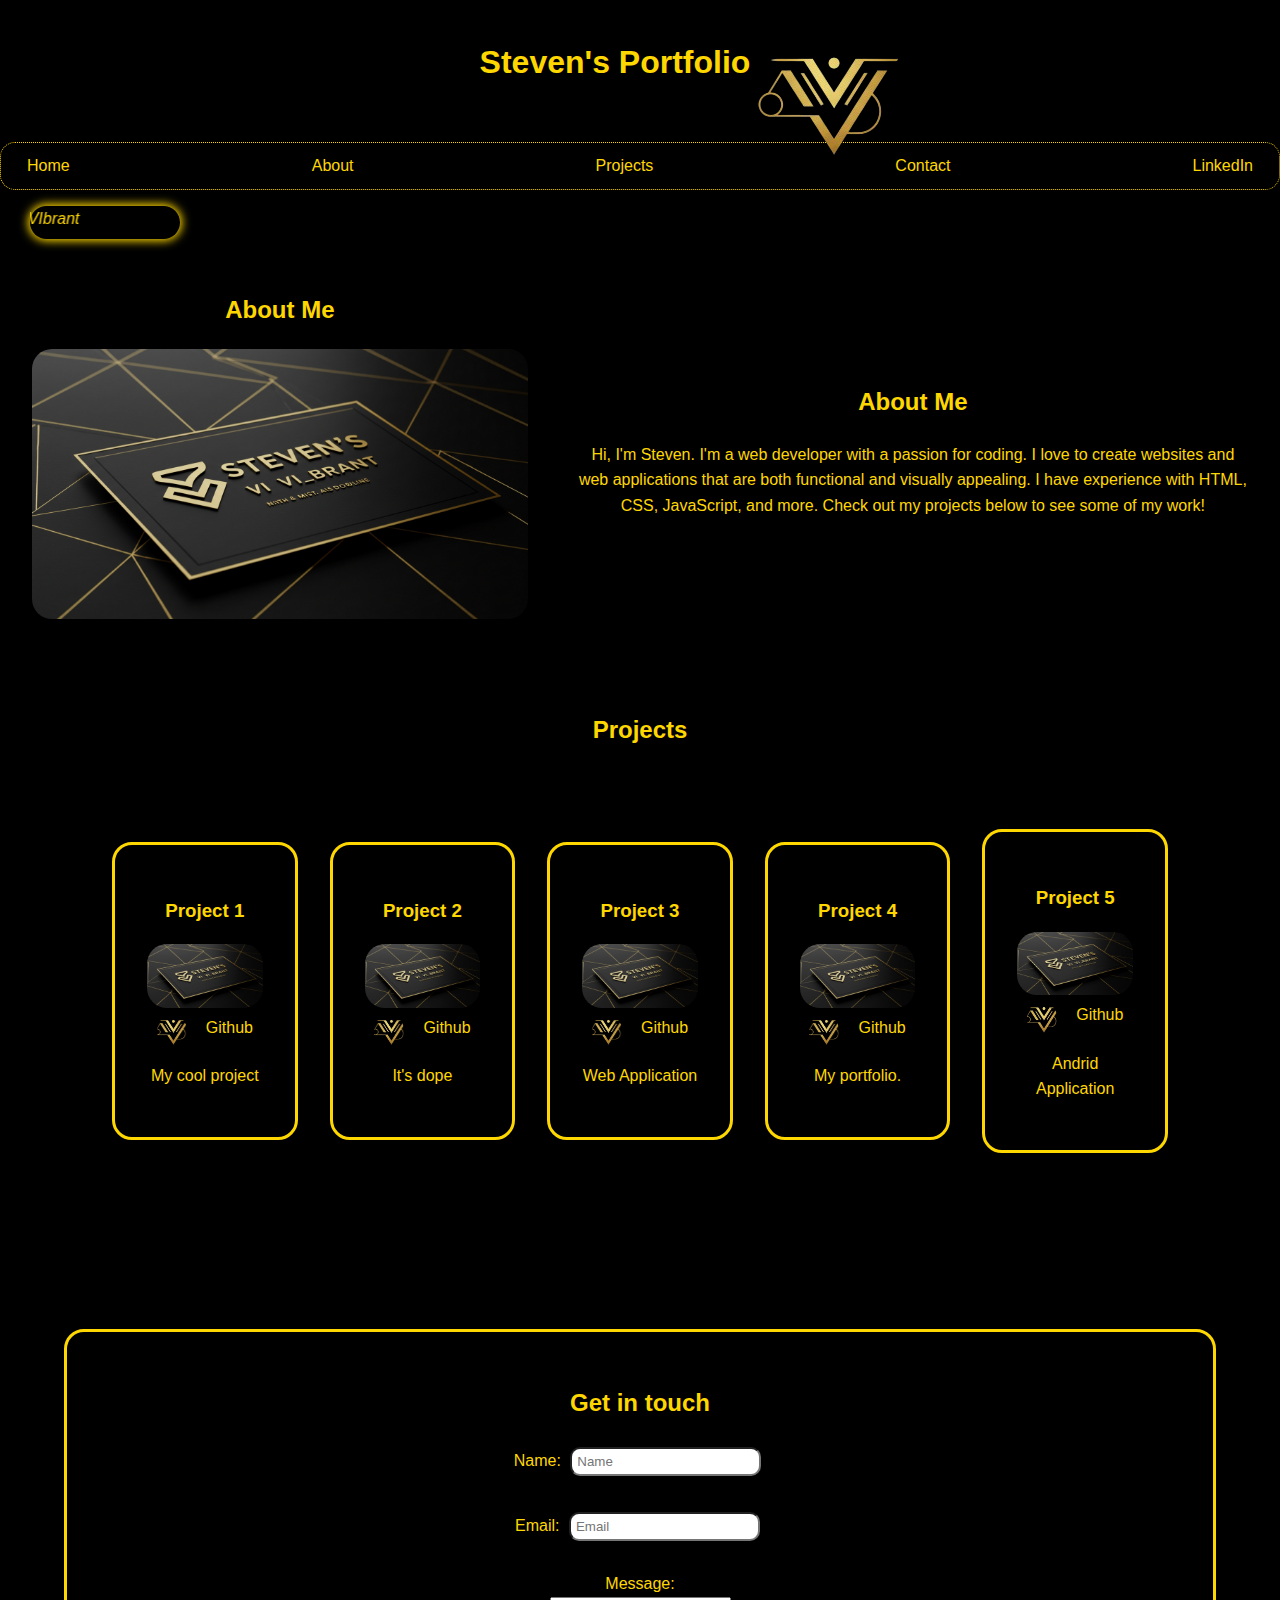
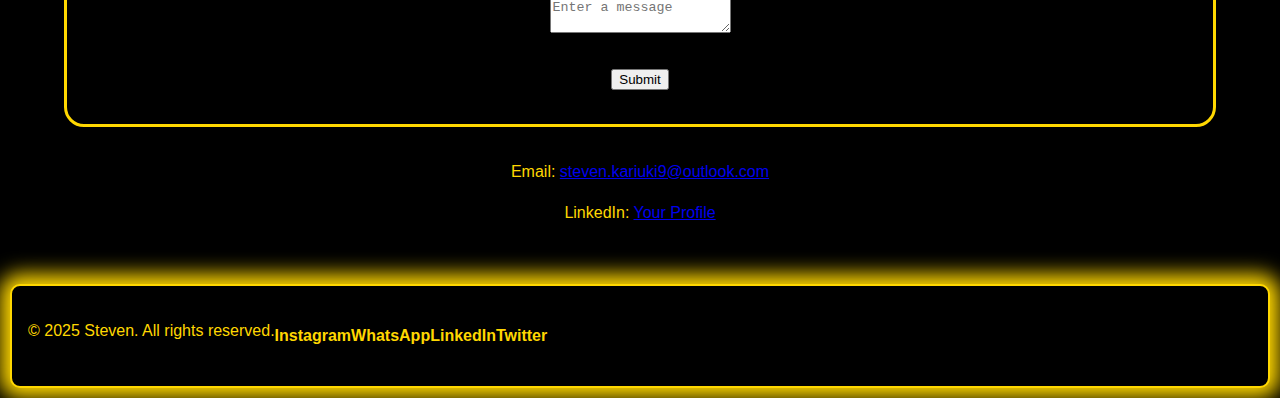
<file: site 2/index.html>
<!DOCTYPE html>
<html lang="en">
<head>
  <meta charset="UTF-8">
  <meta name="viewport" content="width=device-width, initial-scale=1.0">
  <title>My Portfolio</title>
  <link rel="stylesheet" href="style.css">
</head>
<body>
  <header>
    <div class="header">
        <div class="header">
            <h1 class="header"><b>Steven's Portfolio</b></h1>
        </div>
        <div class="icon">
            <img src="/images/icon.png" alt="">
        </div>
    </div>
    
  </header>
  <nav>
    <ul class="nav">
      <li class="home"><a href="#home">Home</a></li>
      <li><a href="#about">About</a></li>
      <li><a href="#projects">Projects</a></li>
      <li><a href="#contact">Contact</a></li>
      <li><a href="https://www.linkedin.com/in/steven-muiruri-11b73a263/">LinkedIn</a></li>
    </ul>
  </nav>
  <div class="mar">
    <marquee behavior="" direction="right"><i>This is VIbrant</i></marquee>
  </div>
  <section  id="about">
    <div class="card1">
        <div class="Image">
            <h2>About Me</h2>
            <img class="img" src="/images/Card1.jpg" alt="">

        </div>
        <div class="text">
            <h2>About Me</h2>
            <p>Hi, I'm Steven. I'm a web developer with a passion for coding. I love to create websites and web applications that are both functional and visually appealing. I have experience with HTML, CSS, JavaScript, and more. Check out my projects below to see some of my work!</p>

        </div>
    </div>
  </section>

  <section id="projects">
    <h2>Projects</h2>
    <div class="project">
        <div class="project1">
            <h3>Project 1</h3>
            <img class="project-img" src="/images/Card1.jpg" alt="">
            <div class="details">
                <div class="logo">
                    <img src="/images/icon.png" alt="">
                </div>
                <div class="link-project">
                    <a class="link" href="https://github.com/StevenKariuki">Github</a>
                </div>
            </div>
            <p>My cool project</p>
        </div>
        <div class="project1">
            <h3>Project 2</h3>
            <img class="project-img" src="/images/Card1.jpg" alt="">
            <div class="details">
                <div class="logo">
                    <img src="/images/icon.png" alt="">
                </div>
                <div class="link-project">
                    <a class="link" href="https://github.com/StevenKariuki">Github</a>
                </div>
            </div>
            <p>It's dope </p>
        </div>
        <div class="project1">
            <h3>Project 3</h3>
            <img class="project-img" src="/images/Card1.jpg" alt="">
            <div class="details">
                <div class="logo">
                    <img src="/images/icon.png" alt="">
                </div>
                <div class="link-project">
                    <a class="link" href="https://github.com/StevenKariuki">Github</a>
                </div>
            </div>
            <p>Web Application</p>
        </div>
        <div class="project1">
            <h3>Project 4</h3>
            <img class="project-img" src="/images/Card1.jpg" alt="">
            <div class="details">
                <div class="logo">
                    <img src="/images/icon.png" alt="">
                </div>
                <div class="link-project">
                    <a class="link" href="https://github.com/StevenKariuki">Github</a>
                </div>
            </div>
            <p>My portfolio.</p>
        </div>
        <div class="project1">
            <h3>Project 5</h3>
            <img class="project-img" src="/images/Card1.jpg" alt="">
            <div class="details">
                <div class="logo">
                    <img src="/images/icon.png" alt="">
                </div>
                <div class="link-project">
                    <a class="link" href="https://github.com/StevenKariuki">Github</a>
                </div>
            </div>
            <p>Andrid Application</p>
        </div>
    </div>
  </section>

  <section id="contact">
    <div class="contact-form">
        <h2>Get in touch</h2>
        <form action="">
            <label for="name">Name:</label>
            <input class="name" type="text" id="name" name="name" placeholder="Name"><br><br>
            <label for="email">Email:</label>
            <input  class="email" type="email" id="email" name="email" placeholder="Email"><br><br>
            <label for="message">Message:</label><br>
            <textarea  class="message" id="message" name="message" placeholder="Enter a message"></textarea><br><br>
            <input class="submit-btn" type="submit" value="Submit">
        </form>
    </div>
    <p>Email: <a href="steven.kariuki9@outlook.com"> steven.kariuki9@outlook.com</a></p>
    <p>LinkedIn: <a href="#">Your Profile</a></p>
  </section>

  <footer class="footer">
    <div class="footer1">
        <p>&copy; 2025 Steven. All rights reserved.</p>
    </div>
    <div class="footer2">
       <h4>Instagram</h4>
       <h4>WhatsApp</h4>
       <h4>LinkedIn</h4>
       <h4>Twitter</h4> 
    </div>
  </footer>
</body>
</html>
</file>
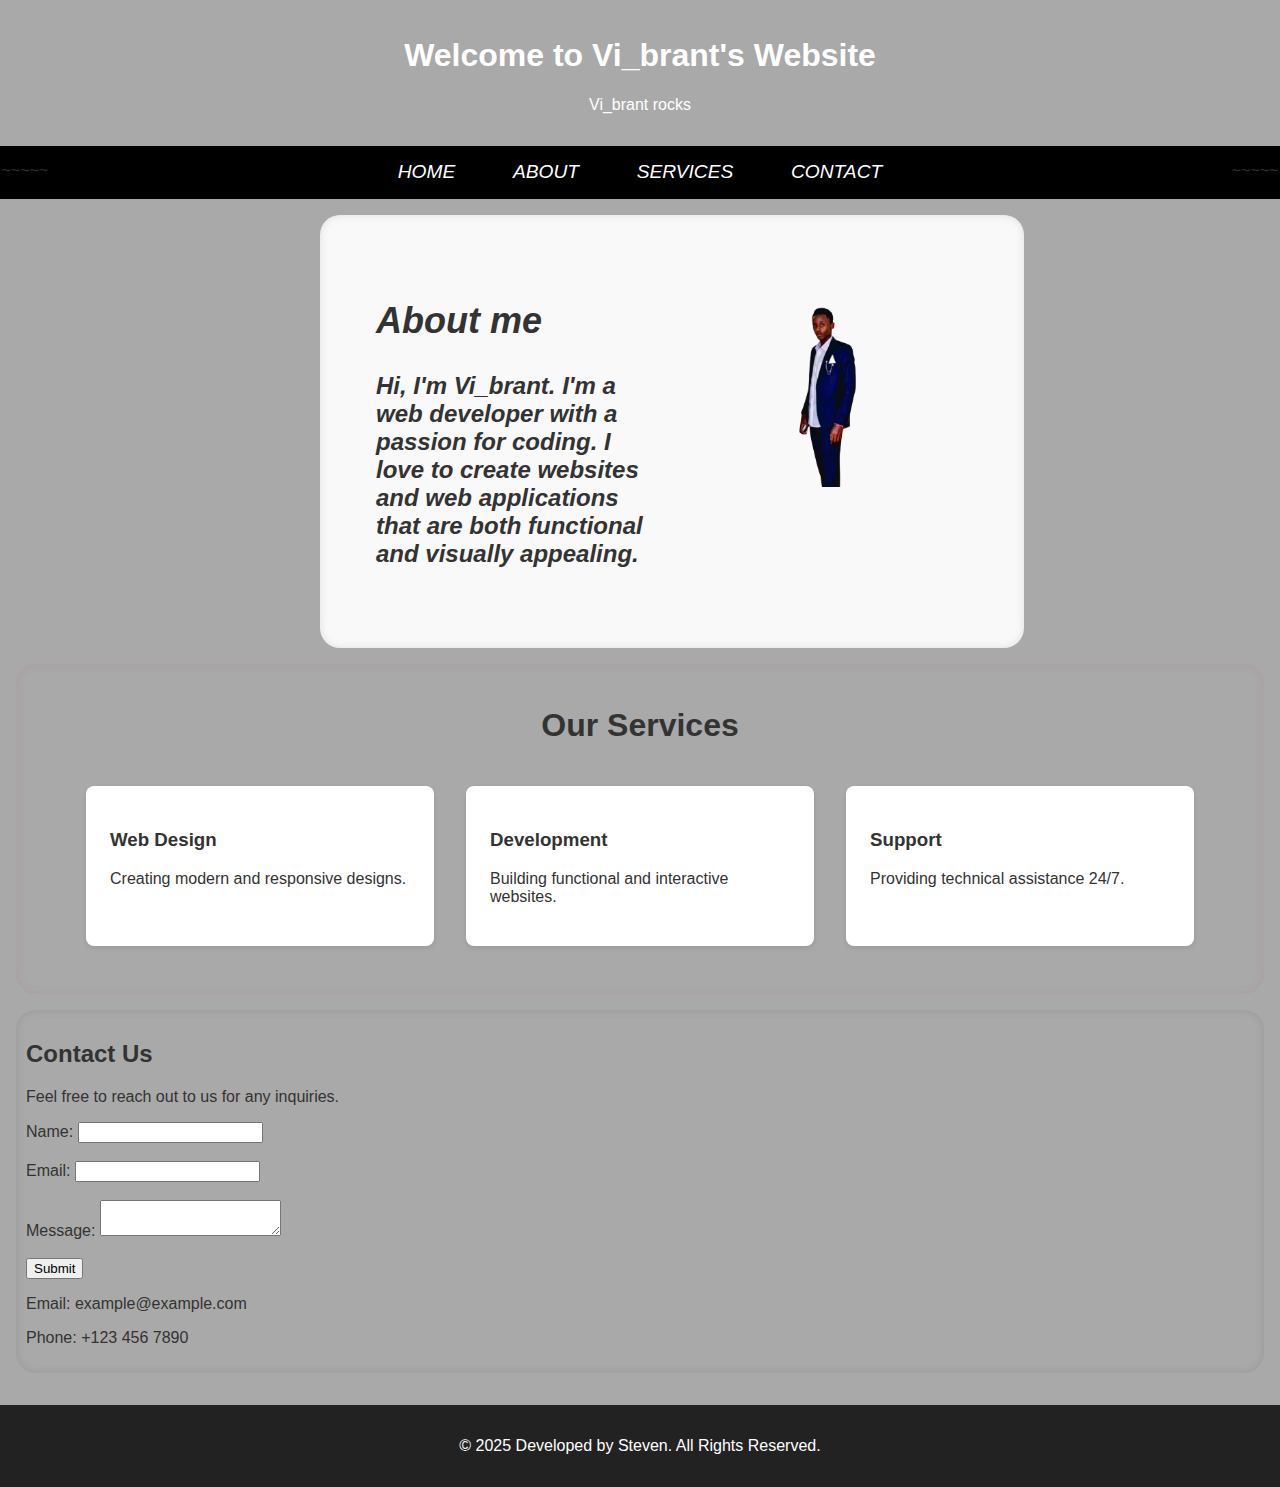
<file: site2/index.html>
<!DOCTYPE html>
<html lang="en">
<head>
    <meta charset="UTF-8">
    <meta name="viewport" content="width=device-width, initial-scale=1.0">
    <title>Site two race</title>
</head>
<body>
    <!DOCTYPE html>
<html lang="en">
<head>
    <meta charset="UTF-8">
    <meta name="viewport" content="width=device-width, initial-scale=1.0">
    <title>Simple Website</title>
    <link rel="stylesheet" href="style.css">
</head>
<body>

    <header class="header">
        <h1>Welcome to Vi_brant's Website</h1>
        <p>Vi_brant rocks</p>
    </header>

    <nav class="nav">
        <marquee class="mar" behavior="" direction="right"><p>~~~~~</p></marquee>
        <a href="#about">Home</a>
        <a href="#about">About</a>
        <a href="#services">Services</a>
        <a href="#contact">Contact</a>
        <marquee class="mar" behavior="" direction="left"><p>~~~~~</p></marquee>
    </nav>

    <section class="section1" id="about">
        <div class="text">
            <h2>About me</h2>
        <p>Hi, I'm Vi_brant. I'm a web developer with a passion for coding. I love to create websites and web applications that are both functional and visually appealing.</p>
        </div>
        <div class="img">
            <img class="image" src="/images/me1.png" alt="Developer">
        </div>
    </section>

    <section class="service" id="services">
        <h2 class="title">Our Services</h2>
        <div class="whole">
            <div class="card1">
                <h3>Web Design</h3>
                <p>Creating modern and responsive designs.</p>
            </div>
            <div class="card2">
                <h3>Development</h3>
                <p>Building functional and interactive websites.</p>
            </div>
            <div class="card3">
                <h3>Support</h3>
                <p>Providing technical assistance 24/7.</p>
            </div>
        </div>
    </section>

    <section class="contact" id="contact">
        <h2>Contact Us</h2>
        <p>Feel free to reach out to us for any inquiries.</p>
        <!-- line around form-->
        <form class="form" action="">
            <label for="name">Name:</label>
            <input type="text" id="name" name="name"><br><br>
            <label for="email">Email:</label>
            <input type="email" id="email" name="email"><br><br>
            <label for="message">Message:</label>
            <textarea id="message" name="message"></textarea><br><br>
            <button type="submit">Submit</button>
            
        </form>
        <p>Email: example@example.com</p>
        <p>Phone: +123 456 7890</p>
    </section>

    <footer>
        <p>&copy; 2025 Developed by Steven. All Rights Reserved.</p>
    </footer>

</body>
</html>

</body>
</html>
</file>
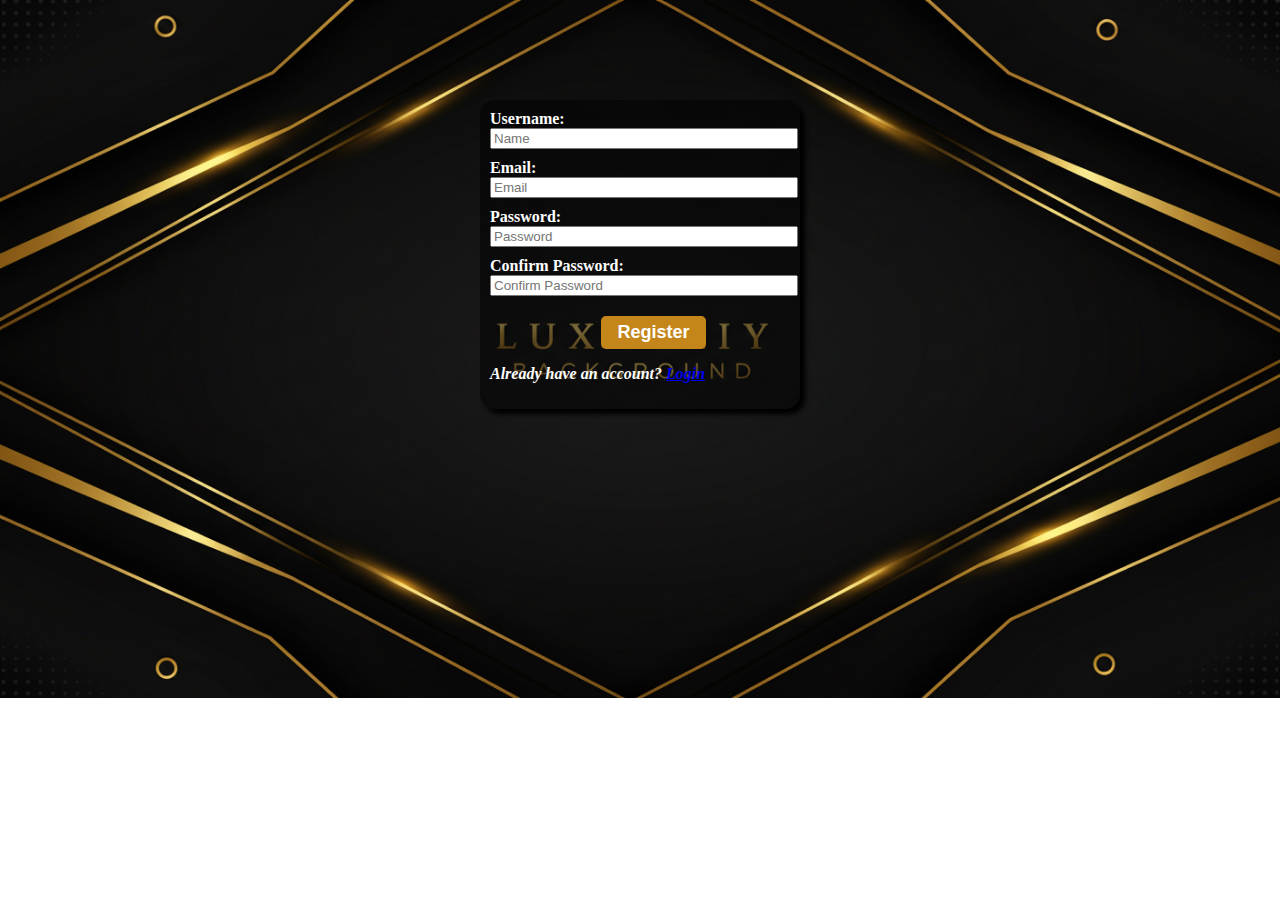
<file: register.html>
<!DOCTYPE html>
<html lang="en">
<head>
    <meta charset="UTF-8">
    <meta name="viewport" content="width=device-width, initial-scale=1.0">
    <title>Register</title>
    <link rel="stylesheet" href="styleregister.css">
</head>
<body>
    <!-- Registering for the first time -->
    <div class="register">
        <form class="register-form" id="register-form">
            <label for="username">Username:</label>
            <input type="text" id="username" name="username" placeholder="Name" required>
            <br>
            <label for="email">Email:</label>
            <input type="email" id="email" name="email" placeholder="Email" required>
            <br>
            <label for="password">Password:</label>
            <input type="password" id="password" name="password" placeholder="Password">
            <br>
            <label for="confirm-password">Confirm Password:</label>
            <input type="password" id="confirm-password" name="confirm-password" placeholder="Confirm Password">
            <br>
            <button class="button" type="submit" onclick="location.href='login.html'; return false;">Register</button>
            <br>
            <p><i>Already have an account? <a href="login.html">Login</a></i></p>
        </form>
    </div>
</body>
</html>
</file>
<file: site 2/style.css>
/* @media for the site to adjust to any screen size */

@media (max-width: 768px) {
    nav ul {
      flex-direction: column;
    }
    nav ul li {
      margin: 1rem 0;
    }
  }

  
  /* General styles */


body {
    font-family: Arial, sans-serif;
    line-height: 1.6;
    margin: 0;
    padding: 0;
    background-color: #000000;
    color: gold;
  }
  
  header {
    background:black;
    color: #fff;
    padding: 1rem;
    animation-name: bar-Nav;
    animation-duration: 2s;

  }
  @keyframes bar-Nav {
    0%{
        opacity: 0;
        transform: translateY(-100%);
    }
    100%{
        opacity: 1;
        transform: translateY(0);
    }
    
  }
  .icon{
    width: 50px;
    height: 50px;
    animation-name: icon;
    animation-duration: 5s;
  }
  @keyframes icon {
    0%{
        opacity: 0;
        transform: translate3d(0, 0, 0) rotate(0deg);
    }
    100%{
        opacity: 1;
        transform: translate3d(0, 0, 0) rotate(360deg);
    } 
  }
    .icon:hover{
        /* Smooth */
        transition: transform 0.5s;
        transform: scale(1.1);

    }

    .mar{   
        margin-left: 30px;
        width: 150px;
        border:  0px gold;
        border-radius: 20px;
        box-shadow: 0 0 10px 2px gold;
    }
  .header{
    display: flex;
    justify-content:center;
    align-items: center;
    color: gold;
    animation-name: header;
    animation-duration: 3s;
  }
  @keyframes header {
    0%{
        opacity: 0;
        transform: translateX(-100%);
    }
    100%{   
        opacity: 1;
        transform: translateX(0);
    }
  }

  nav ul {
    list-style: none;
    display: flex;
    justify-content: space-between;
    border: dotted 1px gold;
    border-radius: 15px ;
    padding: 10px;
    animation-name: nav;
    animation-duration: 4s;
  }
  @keyframes nav {
    0%{
        opacity: 0;
        transform: translateX(100%);
    }
    100%{
        opacity: 1;
        transform: translateX(0%);
    }
  }

  
  nav ul li {
    display: inline;
    margin: 0 1rem;
  }
  
  nav ul li a {
    color: gold;
    text-decoration: none;
  }
  nav ul li a:hover {
    color: white;
  }
  
  section {
    padding: 2rem;
    text-align: center;
  }
  .card1{
    display: flex;
    justify-content: center;
    align-items: center;
    
  }
  .img{
    width: 100%;
    height: 100%;
    object-fit: cover;
    border-radius: 20px;
    animation-name: img;
    animation-duration: 2s;
    animation-iteration-count: infinite;
  }
  @keyframes img {
    0% {
        box-shadow: 0 0 5px gold, 0 5 10px gold, 0 10 15px gold;
      }
      50%{
        
        box-shadow: 0 0 10px rgb(248, 2, 195), 0 0 20px rgb(235, 6, 223), 0 0 30px gold;
      }
      100%,1% {
        box-shadow: 0 0 15px white, 0 0 30px #74f611, 0 0 50px #ff00ff;
      }
      1%,0%{
        box-shadow: 0 0 10px gold, 0 0 20px gold, 0 0 30px gold;
      }
  }
  .text{
    margin-left: 50px;
  }
  
  .project {
    background-color: black;
    /* Carosel */
    display: flex;
    justify-content: space-between;
    align-items: center;
    padding: 2rem;
    margin: 2rem;
    border-radius: 20px;
    animation-name: glowing;
    animation-duration: 2s;
    animation-iteration-count: infinite;
    
  }
  /* Glowing a circle */
  @keyframes glowing {
    0% {
        box-shadow: 0 0 5px gold, 0 5 10px gold, 0 10 15px gold;
      }
      50%{
        
        box-shadow: 0 0 10px rgb(248, 2, 195), 0 0 20px rgb(235, 6, 223), 0 0 30px gold;
      }
      100%,1% {
        box-shadow: 0 0 15px white, 0 0 30px #74f611, 0 0 50px #ff00ff;
      }
      1%,0%{
        box-shadow: 0 0 10px gold, 0 0 20px gold, 0 0 30px gold;
      }
}

  .project img {
    width: 100%;
    height: 100%;
    object-fit: cover;
    border-radius: 20px;
    /* glowing gold; */
  }
  .project1{
    display: inline;
    justify-content: center;
    align-items: center;
    /* card */
    padding: 2rem;
    margin: 1rem;
    border-radius: 20px;
    border: solid;
  }

  /* Keyframes for the project to be in a carosel way */
    .project1{
        animation-name: project1;
        animation-duration: 2s;
        animation-iteration-count: infinite;
    }
    @keyframes project1 {
        0% { 
            transform: translateX(0);
        }
        50% { 
            transform: translateX(10px);
        }
        100% { 
            transform: translateX(0);
        }
    }
  .project1:hover{
    box-shadow: 0 0 20px 10px gold;
    animation-play-state:paused ;
  }
  .details{
    display: flex;
    justify-content: space-around;
  }
  
  .logo{
    width: 30px;
  }
  .link{
    text-decoration: none;
    color: gold;
  }
  .link:hover{
    color: white;
  }

  .contact-form{
    justify-content: center;
    align-items: center;
    padding: 2rem;
    margin: 2rem;
    border-radius: 20px;
    border: solid;
    background-color: black;
    color: gold;
    animation-name: contact-form;
    animation-duration: 2s;
    animation-iteration-count: infinite;
  }
  .contact-form:hover{
    box-shadow: 0 0 20px 10px gold;
    animation-play-state: paused;

}

    @keyframes contact-form {
        0% { 
            transform: translateY(0);
        }
        50% { 
            transform: translateY(10px);
        }
        100% { 
            transform: translateY(0);
        }
    }

    .name{
        border-radius: 10px;
        padding: 5px;
        margin: 5px;
    }
    /* Animation for when a person starts typing in the name field then placeholder movers to the border line*/
    .name:hover{
        transform: scale3d(1.1, 1.1, 1.1);
        transition: transform 1s ease-in-out;
        border: gold 1px;


    }
    .email{
        border-radius: 10px;
        padding: 5px;
        margin: 5px;
    }

    .email:hover{
        transform: scale3d(1.1, 1.1, 1.1);
        transition: transform 1s ease-in-out;
        border: gold 1px;
    }
    
    
  
  footer {
    display: flex;
    padding: 1rem;
    background: black;
    border: solid 2px;
    border-radius: 10px;
    box-shadow:0 0 20px 10px gold ;
    margin: 10px 10px 10px 10px;
  }
  .footer2{
    display: flex;
    justify-content: space-between;
  }
</file>
<file: site2/style.css>
body {
    font-family: Arial, sans-serif;
    margin: 0;
    padding: 0;
    color: #333;
    background: darkgray;
}
header {
    background: darkgray;
    color: white;
    padding: 1em 0;
    text-align: center;
    animation-name: header;
    animation-duration: 4s;
}
@keyframes header {
    0%{
        background: darkgray;
        color: white;

    }
    50%{
        background: white;
        color: black;
    }
    100%{
        background: darkgray;
        color: white;
    }

}
nav {
    display: flex;
    justify-content: center;
    background: black;
}
nav a {
    color: white;
    text-decoration: none;
    padding: 0.8em 1.5em;
    display: block;
    font-size: 1.2em;
    font-style: oblique;
    text-transform: uppercase;
}
nav a:hover {
    background:darkgray;
    font-style: normal;
    font-weight: normal;
}
/* glowing Marquee */
.mar{
    width: 100%;
    overflow: hidden;
    white-space: nowrap;
    box-sizing: border-box;
    animation: marquee 15s linear infinite;

}
.mar:hover {
    animation-play-state: paused;
}
@keyframes marquee {
    0%   { transform: translate(0, 0); }
    100% { transform: translate(-100%, 0); }

}

.section1 {
    padding: 2em;
    text-align: center;
    display: flex;
    box-shadow: inset 0 0 10px rgba(0, 0, 0, 0.1);
    border-radius: 20px;
    margin: 1em;
    width: 50%;
    justify-content: center;
    margin-left: 25%;
}
.section1{
    background: #f9f9f9;
}
.section1:hover{
    background: #f0f0f0;
    box-shadow: #333 0 0 20px;
}
.text{
    font-size: 1.5em;
    font-family: 'Franklin Gothic Medium', 'Arial Narrow', Arial, sans-serif;
    font-style: oblique;
    font-weight: bold;
    justify-content: center;
    text-align: left;
    width: 50%;
    margin: 1em;

    /*  */
}
.img{
    width: 50%;
    margin: 1em;
}
.image{
    width: 50%;
    size: 50%;
    margin: 1em;
    animation-name: image;
    animation-duration: 2s;
}
/* Animation on the image */

@keyframes image {
    0%   { transform: scale(1); }
    50%  { transform: scale(1.1); }
    100% { transform: scale(1); }
}
.service{
    justify-content: center;
    border-radius: 20px;
    box-shadow: inset 0 0 10px rgba(194, 45, 45, 0.1);
    margin: 1em;
    padding: 1em;
    
}
.service:hover{
    animation-name: service;
    animation-duration: 6s;
    animation-iteration-count: infinite;
}

/* smooth color and scale change */
@keyframes service {
    0%   { background: darkgray; }
    50%  { background: dimgray; }
    0%   { background: darkgray; }
}
.whole{
    display: flex;
    justify-content: center;
    margin: 1em;
}
.title{
    font-size: 2em;
    font-family: 'Franklin Gothic Medium', 'Arial Narrow', Arial, sans-serif;
    justify-self: center;
}

.card1, .card2, .card3 {
    margin: 1em;
    padding: 1.5em;
    background: white;
    border-radius: 8px;
    box-shadow: 0 2px 5px rgba(0, 0, 0, 0.1);
    display: inline-block;
    width: 300px;
}
.card1:hover, .card2:hover, .card3:hover {
    background: darkgray;
    box-shadow: 0 2px 5px rgba(0, 0, 0, 0.2);
    transform: scale(1.1) translate(5px, 5px) skew(5deg, 5deg) ; 
    /* animation-name: cards;
    animation-duration: 2s; */
}
/* @keyframes cards {
    0%   { transform: scale(1); }
    50%  { transform: scale(1.1); }
    100% { transform: scale(1); }
    
} */

.contact{
    justify-content: center;
    margin: 1em;
    box-sizing: border-box ;
    box-shadow: inset 0 0 10px rgba(0, 0, 0, 0.1);
    padding: 10px;
    border-radius: 20px;
}
.contact:hover{
    animation-name: contact;
    animation-duration: 6s;
    animation-iteration-count: infinite;
}

/* smooth color and scale change */
@keyframes contact {
    0%   { background: darkgray; }
    50%  { background: dimgray; }
    0%   { background: darkgray; }
}
footer {
    text-align: center;
    background: #222;
    color: white;
    padding: 1em 0;
    margin-top: 2em;
}
</file>
<file: styleregister.css>
body {
    background-image: url('images/Background2.jpg');
    background-size: cover;
    background-repeat: no-repeat;
}

/* Center postioning */
.register {
    width: 300px;
    background-color: rgba(0, 0, 0, 0.5);
    margin: 0 auto;
    margin-top: 100px;
    padding: 10px;
    border-radius: 15px;
    color: white;
    font-weight: bolder;
    box-shadow: 5px 5px 5px black;
}
.register input {
    width: 100%;
    margin-bottom: 10px;
}

.register.inp{
    font-family: 'Segoe UI', Tahoma, Geneva, Verdana, sans-serif;
    font-size: 20px;
}

.button{
    margin-top: 10px;
    width: 35%;
    padding: 6px;
    background-color: #c4861b;
    border: none;
    color: white;
    font-weight: bolder;
    font-size: 18px;
    cursor: pointer;
    border-radius: 5px;
    margin-left: 37%;
}
</file>
